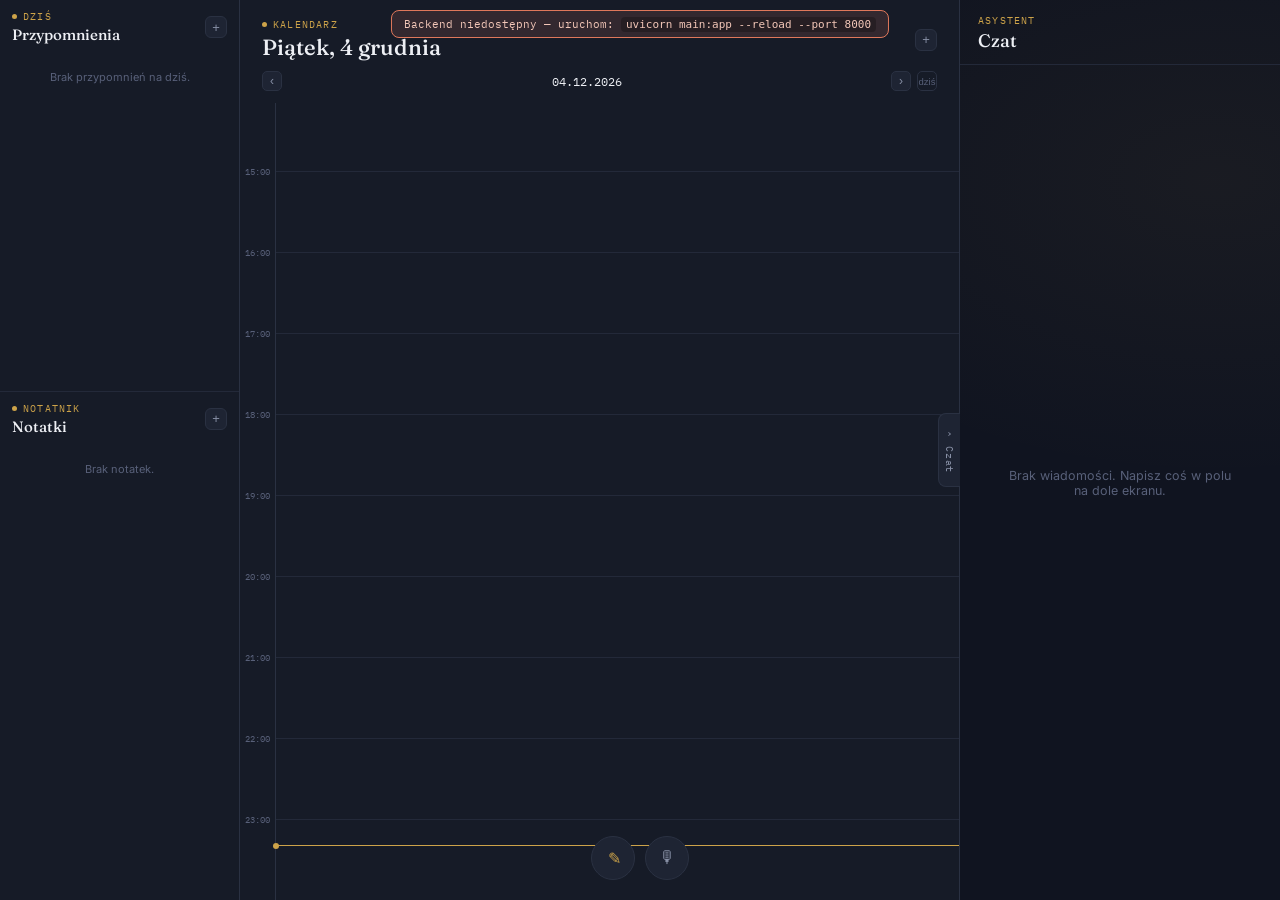
<file: calendar.html>
<!DOCTYPE html>
<html lang="pl">
<head>
<meta charset="UTF-8">
<meta name="viewport" content="width=device-width, initial-scale=1.0">
<title>Kalendarz — Asystent</title>
<link rel="preconnect" href="https://fonts.googleapis.com">
<link href="https://fonts.googleapis.com/css2?family=Fraunces:opsz,wght@9..144,400;9..144,500;9..144,600&family=Inter:wght@400;500;600;700&family=IBM+Plex+Mono:wght@400;500;600&display=swap" rel="stylesheet">
<style>
  :root{
    --bg:#0B0E15;
    --panel:#161B27;
    --panel-raised:#1E2433;
    --panel-sunken:#101420;
    --border:#2A3142;
    --border-soft:#232939;
    --text:#EDEFF4;
    --text-muted:#8890A6;
    --text-faint:#586079;
    --brass:#CDA349;
    --brass-dim:#8A7237;
    --danger:#E0785B;

    --c-habit:#5FB88A;
    --c-entertainment:#A98CE0;
    --c-meeting:#5B9BE0;
    --c-important:#E0785B;
    --c-focus:#3FB8B0;

    --font-display:'Fraunces', serif;
    --font-body:'Inter', sans-serif;
    --font-mono:'IBM Plex Mono', monospace;

    --px-per-min: 1.35;
  }

  *{ box-sizing:border-box; }
  html,body{ height:100%; }
  body{
    margin:0;
    background:
      radial-gradient(1200px 600px at 15% -10%, rgba(205,163,73,0.06), transparent),
      var(--bg);
    color:var(--text);
    font-family:var(--font-body);
    -webkit-font-smoothing:antialiased;
    overflow:hidden;
  }

  /* ===================== APP SHELL — whole page, 3 columns: notes/reminders | calendar | chat ===================== */
  .app-shell{
    width:100vw;
    height:100vh;
    min-width:920px;
    min-height:560px;
    background:var(--panel);
    position:relative;
    display:grid;
    grid-template-columns: 240px minmax(0,1fr) 320px;
    grid-template-rows: 100%;
    overflow:hidden;
  }

  /* ===================== LEFT COLUMN — reminders (top) + notes (bottom) ===================== */
  .left-col{
    grid-column:1;
    min-width:0;
    display:flex;
    flex-direction:column;
    border-right:1px solid var(--border);
    background:var(--panel);
    height:100%;
    min-height:0;
  }

  .left-col section{
    display:flex;
    flex-direction:column;
    min-height:0;
    border-bottom:1px solid var(--border-soft);
  }
  .left-col section:last-child{ border-bottom:none; }

  .panel-head{
    display:flex; align-items:center; justify-content:space-between;
    padding:10px 12px 8px;
    flex:none;
  }
  .panel-eyebrow{
    font-family:var(--font-mono); font-size:10px; letter-spacing:.12em;
    text-transform:uppercase; color:var(--brass); display:flex; align-items:center; gap:6px;
  }
  .panel-eyebrow .dot{ width:5px; height:5px; border-radius:50%; background:var(--brass); }
  .panel-title{
    font-family:var(--font-display); font-size:15px; font-weight:500; margin:2px 0 0;
    font-variation-settings:'opsz' 14;
  }
  .mini-add{
    width:22px; height:22px; border-radius:6px; border:1px solid var(--border);
    background:var(--panel-raised); color:var(--text-muted); cursor:pointer;
    display:flex; align-items:center; justify-content:center; font-size:13px; line-height:1;
    flex:none;
  }
  .mini-add:hover{ color:var(--text); border-color:var(--brass-dim); }
  .mini-add:focus-visible{ outline:2px solid var(--brass); outline-offset:1px; }

  .rem-panel{ flex:1 1 0; }
  .note-panel{ flex:1.3 1 0; }

  /* --- Calendar panel (now the big center column) --- */
  .center-col{
    grid-column:2;
    min-width:0;
    display:flex;
    flex-direction:column;
    height:100%;
    min-height:0;
    border-right:1px solid var(--border);
    background:var(--panel);
  }
  .center-col .panel-head{ padding:18px 22px 10px; }
  .center-col .panel-title{ font-size:22px; }
  .center-col .cal-nav{ padding:0 22px 12px; font-size:12px; }
  .cal-nav{
    display:flex; align-items:center; gap:6px; padding:0 12px 8px;
    font-family:var(--font-mono); font-size:10.5px; color:var(--text-faint); flex:none;
  }
  .cal-nav button{
    width:20px; height:20px; border-radius:5px; border:1px solid var(--border);
    background:var(--panel-raised); color:var(--text-muted); cursor:pointer; font-size:12px;
    display:flex; align-items:center; justify-content:center;
  }
  .cal-nav button:hover{ color:var(--text); border-color:var(--brass-dim); }
  .cal-nav .cal-date{ color:var(--text); flex:1; text-align:center; }
  .cal-nav .today-pill{
    font-size:9.5px; padding:2px 6px; border-radius:5px; border:1px solid var(--border);
    background:transparent; color:var(--text-faint); cursor:pointer;
  }
  .cal-nav .today-pill:hover{ color:var(--brass); border-color:var(--brass-dim); }

  .cal-scroll{ flex:1; overflow-y:auto; overflow-x:hidden; position:relative; }
  .cal-grid{ display:flex; position:relative; }
  .cal-ruler{ flex:none; width:36px; position:relative; border-right:1px solid var(--border); }
  .cal-ruler-hour{
    position:absolute; left:0; right:0; transform:translateY(-50%);
    font-family:var(--font-mono); font-size:8.5px; color:var(--text-faint);
    text-align:right; padding-right:5px;
  }
  .cal-track{ flex:1; position:relative; cursor:crosshair; min-width:0; }
  .hour-line{ position:absolute; left:0; right:0; border-top:1px solid var(--border-soft); }
  .now-line{ position:absolute; left:0; right:0; height:0; border-top:1.5px solid var(--brass); z-index:5; pointer-events:none; }
  .now-line::before{ content:''; position:absolute; left:-3px; top:-3px; width:6px; height:6px; border-radius:50%; background:var(--brass); }

  .cal-event{
    position:absolute; border-radius:6px; padding:3px 6px; overflow:hidden; cursor:pointer;
    border:1px solid rgba(12,15,22,0.28); box-shadow:0 2px 6px -2px rgba(0,0,0,0.5);
    box-sizing:border-box;
  }
  .cal-event:hover{ filter:brightness(1.12); z-index:6; box-shadow:0 4px 12px -3px rgba(0,0,0,0.6); }
  .cal-event-title{ font-size:10.5px; font-weight:600; color:#0C0F16; line-height:1.2; white-space:nowrap; overflow:hidden; text-overflow:ellipsis; }
  .cal-event-time{ font-family:var(--font-mono); font-size:8px; color:rgba(12,15,22,0.72); }

  .cal-empty{ padding:26px 14px; text-align:center; color:var(--text-faint); font-size:11.5px; }

  .cal-drag-preview{
    position:absolute; left:2px; right:3px; border-radius:6px;
    background:rgba(205,163,73,0.22); border:1.5px dashed var(--brass);
    pointer-events:none; z-index:4;
  }
  .cal-drag-preview .cal-drag-label{
    position:absolute; top:2px; left:6px; font-family:var(--font-mono); font-size:9.5px; color:var(--brass);
    white-space:nowrap;
  }

  /* --- Reminders list --- */
  .side-list{ flex:1; overflow-y:auto; padding:4px 10px 10px; display:flex; flex-direction:column; gap:6px; }
  .rem-item{
    background:var(--panel-raised); border:1px solid var(--border-soft); border-radius:9px;
    padding:7px 9px; cursor:pointer; display:flex; align-items:flex-start; gap:7px;
  }
  .rem-item:hover{ border-color:var(--brass-dim); }
  .rem-check{
    width:14px; height:14px; border-radius:4px; border:1.5px solid var(--text-faint);
    flex:none; margin-top:2px; cursor:pointer; display:flex; align-items:center; justify-content:center;
  }
  .rem-check.done{ background:var(--brass); border-color:var(--brass); }
  .rem-check.done::after{ content:'✓'; font-size:9px; color:#1A1508; font-weight:700; }
  .rem-body{ min-width:0; flex:1; }
  .rem-time{ font-family:var(--font-mono); font-size:9px; color:var(--brass); }
  .rem-text{ font-size:12px; color:var(--text); line-height:1.3; }
  .side-empty{ padding:14px 4px; text-align:center; color:var(--text-faint); font-size:11px; }

  /* --- Notes list — distinct card style: brass accent spine, header row, bigger snippet --- */
  .note-item{
    background:linear-gradient(160deg, var(--panel-raised), var(--panel-sunken));
    border:1px solid var(--border-soft); border-left:3px solid var(--brass-dim);
    border-radius:8px; padding:9px 11px 10px; cursor:pointer;
    display:flex; flex-direction:column; gap:3px;
    transition:border-color .15s ease, transform .15s ease, box-shadow .15s ease;
  }
  .note-item:hover{
    border-color:var(--brass-dim); border-left-color:var(--brass);
    transform:translateY(-1px); box-shadow:0 8px 18px -10px rgba(0,0,0,0.6);
  }
  .note-head{ display:flex; align-items:baseline; justify-content:space-between; gap:8px; }
  .note-title{ font-family:var(--font-display); font-size:13px; font-weight:600; color:var(--text); min-width:0; overflow:hidden; text-overflow:ellipsis; white-space:nowrap; }
  .note-time{ font-family:var(--font-mono); font-size:8.5px; color:var(--text-faint); flex:none; }
  .note-snippet{ font-size:11.5px; color:var(--text-muted); line-height:1.42; overflow:hidden; text-overflow:ellipsis; display:-webkit-box; -webkit-line-clamp:3; -webkit-box-orient:vertical; }
  .note-snippet:empty::before{ content:'Brak treści'; color:var(--text-faint); font-style:italic; }

  /* ===================== RIGHT COLUMN — collapsible chat sidebar ===================== */
  .right-col{
    grid-column:3;
    min-width:0;
    position:relative;
    overflow:hidden;
    display:flex; flex-direction:column;
    height:100%;
    background:
      radial-gradient(500px 300px at 80% 20%, rgba(205,163,73,0.05), transparent),
      var(--panel-sunken);
    transition:opacity .18s ease;
  }
  .app-shell.chat-collapsed{ grid-template-columns: 240px minmax(0,1fr) 0px; }
  .app-shell.chat-collapsed .right-col{ opacity:0; pointer-events:none; }

  .chat-tab{
    position:absolute; top:50%; right:320px; transform:translateY(-50%);
    width:22px; height:74px; border-radius:8px 0 0 8px;
    background:var(--panel-raised); border:1px solid var(--border); border-right:none;
    color:var(--text-muted); cursor:pointer; z-index:50;
    display:flex; align-items:center; justify-content:center;
    writing-mode:vertical-rl; font-family:var(--font-mono); font-size:10px; letter-spacing:.08em;
    gap:6px; transition:right .18s ease;
  }
  .chat-tab:hover{ color:var(--brass); border-color:var(--brass-dim); }
  .chat-tab:focus-visible{ outline:2px solid var(--brass); outline-offset:1px; }
  .chat-tab .chevron{ writing-mode:horizontal-tb; font-size:11px; }
  .app-shell.chat-collapsed .chat-tab{ right:0; }

  .chat-panel-head{
    flex:none; padding:14px 44px 12px 18px; border-bottom:1px solid var(--border-soft);
    display:flex; flex-direction:column; gap:2px;
  }
  .chat-panel-head .eyebrow{ font-family:var(--font-mono); font-size:10px; letter-spacing:.12em; text-transform:uppercase; color:var(--brass); }
  .chat-panel-head .title{ font-family:var(--font-display); font-size:18px; font-weight:500; }

  .chat-log{ flex:1; overflow-y:auto; padding:16px 18px; display:flex; flex-direction:column; gap:12px; }
  .msg{ max-width:78%; display:flex; flex-direction:column; gap:3px; }
  .msg.user{ align-self:flex-end; align-items:flex-end; }
  .msg.assistant{ align-self:flex-start; align-items:flex-start; }
  .msg-bubble{ padding:9px 13px; border-radius:14px; font-size:13.5px; line-height:1.42; white-space:pre-wrap; }
  .msg.user .msg-bubble{ background:var(--brass); color:#1A1508; border-bottom-right-radius:4px; }
  .msg.assistant .msg-bubble{ background:var(--panel-raised); border:1px solid var(--border-soft); color:var(--text); border-bottom-left-radius:4px; }
  .msg-time{ font-family:var(--font-mono); font-size:9.5px; color:var(--text-faint); padding:0 3px; }
  .msg.assistant.typing .msg-bubble{ color:var(--text-faint); font-style:italic; }

  .chat-log-empty{ margin:auto; text-align:center; color:var(--text-faint); font-size:12.5px; padding:0 30px; }

  /* ===================== BOTTOM-CENTER COMPOSER ===================== */
  .composer{
    position:absolute; left:50%; bottom:20px; transform:translateX(-50%);
    display:flex; align-items:center; gap:10px; z-index:40;
  }

  .voice-btn{
    width:44px; height:44px; border-radius:50%; flex:none;
    background:var(--panel-raised); border:1px solid var(--border);
    color:var(--text-muted); cursor:pointer; font-size:17px;
    display:flex; align-items:center; justify-content:center;
    position:relative; transition:border-color .15s, color .15s, transform .15s;
  }
  .voice-btn:hover{ color:var(--brass); border-color:var(--brass-dim); transform:translateY(-1px); }
  .voice-btn:focus-visible{ outline:2px solid var(--brass); outline-offset:2px; }
  .voice-btn::after{
    content:''; position:absolute; inset:-5px; border-radius:50%; border:1px solid var(--brass-dim);
    opacity:0; transition:opacity .2s;
  }
  .voice-btn:hover::after{ opacity:.5; }
  .voice-btn.active{ color:#1A1508; background:var(--brass); border-color:var(--brass); }

  .text-bubble{
    height:44px; width:44px; border-radius:22px; overflow:hidden;
    background:var(--panel-raised); border:1px solid var(--border);
    display:flex; align-items:center;
    transition:width .32s cubic-bezier(.4,0,.2,1), height .32s cubic-bezier(.4,0,.2,1), border-color .2s;
    cursor:text;
  }
  .text-bubble:hover, .text-bubble.focused{
    width:min(46vw, 460px); height:52px; border-color:var(--brass-dim);
  }
  .text-bubble .bubble-icon{
    flex:none; width:44px; height:44px; display:flex; align-items:center; justify-content:center;
    font-size:16px; color:var(--brass); pointer-events:none;
  }
  .text-bubble input{
    flex:1; min-width:0; height:100%; background:transparent; border:none; outline:none;
    color:var(--text); font-family:var(--font-body); font-size:13.5px; padding-right:14px;
    opacity:0; transition:opacity .22s ease .06s;
  }
  .text-bubble:hover input, .text-bubble.focused input{ opacity:1; }
  .text-bubble input::placeholder{ color:var(--text-faint); }

  /* ===================== connection banner + modal ===================== */
  .conn-banner{
    position:absolute; top:10px; left:50%; transform:translateX(-50%);
    background:rgba(224,120,91,0.14); border:1px solid var(--danger); color:#F3C7B8;
    font-family:var(--font-mono); font-size:11px; padding:6px 12px; border-radius:8px;
    z-index:60; max-width:80%; text-align:center;
  }
  .conn-banner code{ background:rgba(0,0,0,0.25); padding:1px 5px; border-radius:4px; }
  .conn-banner[hidden]{ display:none; }

  .overlay{
    position:fixed; inset:0; background:rgba(6,8,13,0.6);
    display:flex; align-items:center; justify-content:center; padding:20px; z-index:100;
  }
  .overlay[hidden]{ display:none; }
  .modal{
    width:100%; max-width:380px; background:var(--panel-raised); border:1px solid var(--border);
    border-radius:14px; padding:22px; font-family:var(--font-body); color:var(--text);
  }
  .modal.wide{ max-width:600px; }
  .modal h2{ font-family:var(--font-display); font-weight:500; font-size:19px; margin:0 0 14px; }
  .mf-field{ margin-bottom:12px; }
  .mf-field label{
    display:block; font-size:11px; letter-spacing:.03em; text-transform:uppercase;
    color:var(--text-faint); margin-bottom:5px; font-family:var(--font-mono);
  }
  .mf-input, .mf-textarea{
    width:100%; background:var(--panel); border:1px solid var(--border); border-radius:8px;
    padding:8px 10px; color:var(--text); font-family:var(--font-body); font-size:13.5px;
    box-sizing:border-box;
  }
  .mf-input.mono{ font-family:var(--font-mono); }
  .mf-textarea{ min-height:80px; resize:vertical; }
  .mf-textarea.large{ min-height:min(48vh, 380px); line-height:1.5; }
  .mf-row{ display:flex; gap:10px; }
  .mf-row .mf-field{ flex:1; }
  .cat-btn{
    display:flex; align-items:center; gap:5px; padding:6px 10px; border-radius:999px;
    border:1px solid var(--border); background:var(--panel); color:var(--text-muted);
    font-size:12px; cursor:pointer;
  }
  .cat-btn.active{ border-color:var(--brass); background:#232A3C; color:var(--text); }
  .cat-dot{ width:7px; height:7px; border-radius:50%; }
  .error-text{ color:var(--danger); font-size:12px; margin:2px 0 10px; min-height:14px; }
  .btn{
    font-family:var(--font-body); font-size:13px; font-weight:600; padding:9px 16px;
    border-radius:8px; cursor:pointer; border:1px solid var(--border); background:transparent; color:var(--text-muted);
  }
  .btn:hover{ color:var(--text); border-color:var(--brass-dim); }
  .btn-primary{ background:var(--brass); border-color:var(--brass); color:#1A1508; }
  .btn-primary:hover{ background:#DCB35A; color:#1A1508; }
  .btn-delete{ background:transparent; border:none; color:var(--danger); font-size:12.5px; cursor:pointer; padding:9px 4px; }

  @media (prefers-reduced-motion: reduce){ *{ transition:none !important; } }

  @media (max-width:900px){
    .app-shell{
      width:100vw; height:100vh; min-width:0;
      grid-template-columns:1fr;
      grid-template-rows: 28% 46% 26%;
    }
    .left-col{ grid-column:1; grid-row:1; border-right:none; border-bottom:1px solid var(--border); flex-direction:row; }
    .left-col section{ border-bottom:none; border-right:1px solid var(--border-soft); flex:1; }
    .center-col{ grid-column:1; grid-row:2; border-right:none; border-bottom:1px solid var(--border); }
    .right-col{ grid-column:1; grid-row:3; }
    .chat-tab{ display:none; }
    .text-bubble:hover, .text-bubble.focused{ width:min(70vw, 420px); }
  }
</style>
</head>
<body>

<div class="app-shell" id="appShell">

  <div class="conn-banner" id="connBanner" hidden>
    Backend niedostępny — uruchom: <code>uvicorn main:app --reload --port 8000</code>
  </div>

  <!-- ===================== LEFT COLUMN — reminders + notes ===================== -->
  <div class="left-col">

    <section class="rem-panel">
      <div class="panel-head">
        <div>
          <div class="panel-eyebrow"><span class="dot"></span>Dziś</div>
          <div class="panel-title">Przypomnienia</div>
        </div>
        <button class="mini-add" id="addReminderBtn" title="Dodaj przypomnienie">+</button>
      </div>
      <div class="side-list" id="reminderList"></div>
    </section>

    <section class="note-panel">
      <div class="panel-head">
        <div>
          <div class="panel-eyebrow"><span class="dot"></span>Notatnik</div>
          <div class="panel-title">Notatki</div>
        </div>
        <button class="mini-add" id="addNoteBtn" title="Dodaj notatkę">+</button>
      </div>
      <div class="side-list" id="noteList"></div>
    </section>

  </div>

  <!-- ===================== CENTER COLUMN — calendar ===================== -->
  <div class="center-col">
    <div class="panel-head">
      <div>
        <div class="panel-eyebrow"><span class="dot"></span>Kalendarz</div>
        <div class="panel-title" id="calTitle">—</div>
      </div>
      <button class="mini-add" id="addEventBtn" title="Dodaj wydarzenie">+</button>
    </div>
    <div class="cal-nav">
      <button id="calPrev">‹</button>
      <span class="cal-date" id="calDateLabel">—</span>
      <button id="calNext">›</button>
      <button class="today-pill" id="calToday">dziś</button>
    </div>
    <div class="cal-scroll" id="calScroll">
      <div class="cal-grid">
        <div class="cal-ruler" id="calRuler"></div>
        <div class="cal-track" id="calTrack"></div>
      </div>
    </div>
  </div>

  <!-- ===================== RIGHT COLUMN — chat sidebar ===================== -->
  <button class="chat-tab" id="chatTab"><span class="chevron">›</span> Czat</button>
  <div class="right-col" id="chatPanel">
    <div class="chat-panel-head">
      <span class="eyebrow">Asystent</span>
      <span class="title">Czat</span>
    </div>
    <div class="chat-log" id="chatLog">
      <div class="chat-log-empty" id="chatLogEmpty">Brak wiadomości. Napisz coś w polu na dole ekranu.</div>
    </div>
  </div>

  <!-- ===================== BOTTOM-CENTER COMPOSER ===================== -->
  <div class="composer">
    <div class="text-bubble" id="textBubble">
      <span class="bubble-icon">✎</span>
      <input type="text" id="composerInput" placeholder="Napisz do asystenta i naciśnij Enter…" maxlength="500">
    </div>
    <button class="voice-btn" id="voiceBtn" title="Rozmowa głosowa (wkrótce)">🎙</button>
  </div>

</div>

<!-- ===================== GENERIC MODAL (event / reminder / note) ===================== -->
<div class="overlay" id="overlay" hidden>
  <div class="modal" id="modalBox">
    <h2 id="modalTitle">Nowy wpis</h2>
    <div id="modalFields"></div>
    <div class="error-text" id="errorText"></div>
    <div style="display:flex;justify-content:space-between;align-items:center;margin-top:6px;gap:10px;">
      <button id="deleteBtn" class="btn-delete" hidden>Usuń</button>
      <div style="display:flex;gap:8px;margin-left:auto;">
        <button id="cancelBtn" class="btn">Anuluj</button>
        <button id="saveBtn" class="btn btn-primary">Zapisz</button>
      </div>
    </div>
  </div>
</div>

<script>
(function(){
  "use strict";

  // Point this at wherever backend/main.py is running.
  var API_BASE = "http://localhost:8000";

  var CATEGORIES = [
    { id:'habit',         label:'Nawyk' },
    { id:'entertainment', label:'Rozrywka' },
    { id:'meeting',       label:'Spotkanie' },
    { id:'important',     label:'Ważne' },
    { id:'focus',         label:'Skupienie' }
  ];
  var CAT_COLOR = {
    habit:'#5FB88A', entertainment:'#A98CE0', meeting:'#5B9BE0', important:'#E0785B', focus:'#3FB8B0'
  };

  var PX_PER_MIN = 1.35;
  var DAY_MIN = 24*60;
  var DAY_HEIGHT = DAY_MIN * PX_PER_MIN;

  var state = { events: [], reminders: [], notes: [], chat: [], calDate: todayStr(), editing: null };

  function todayStr(){ return fmtDate(new Date()); }
  function fmtDate(d){ return d.getFullYear()+'-'+pad2(d.getMonth()+1)+'-'+pad2(d.getDate()); }
  function parseDate(s){ return new Date(s+'T00:00:00'); }
  function addDays(s,n){ var d=parseDate(s); d.setDate(d.getDate()+n); return fmtDate(d); }
  function toMinutes(hhmm){ var p=hhmm.split(':'); return (+p[0])*60+(+p[1]); }
  function pad2(n){ return String(n).padStart(2,'0'); }
  function nowHHMM(){ var d=new Date(); return pad2(d.getHours())+':'+pad2(d.getMinutes()); }
  function minutesToHHMM(min){ min=Math.max(0,Math.min(DAY_MIN-1,min)); return pad2(Math.floor(min/60))+':'+pad2(Math.round(min%60)); }
  function escapeHtml(s){ var d=document.createElement('div'); d.textContent=s; return d.innerHTML; }

  // ---------- API ----------
  function showConnBanner(show){ document.getElementById('connBanner').hidden = !show; }

  function apiGet(path){
    return fetch(API_BASE+path).then(function(r){
      if(!r.ok) throw new Error('API '+r.status);
      showConnBanner(false);
      return r.json();
    }).catch(function(e){ showConnBanner(true); throw e; });
  }
  function apiSend(path, method, body){
    return fetch(API_BASE+path, {
      method: method,
      headers: {'Content-Type':'application/json'},
      body: body!==undefined ? JSON.stringify(body) : undefined
    }).then(function(r){
      if(!r.ok) throw new Error('API '+r.status);
      showConnBanner(false);
      return r.json();
    }).catch(function(e){ showConnBanner(true); throw e; });
  }
  function apiPost(path, body){ return apiSend(path, 'POST', body); }
  function apiPut(path, body){ return apiSend(path, 'PUT', body); }
  function apiDelete(path){ return apiSend(path, 'DELETE'); }

  var els = {
    calTitle: document.getElementById('calTitle'),
    calDateLabel: document.getElementById('calDateLabel'),
    calRuler: document.getElementById('calRuler'),
    calTrack: document.getElementById('calTrack'),
    calScroll: document.getElementById('calScroll'),
    reminderList: document.getElementById('reminderList'),
    noteList: document.getElementById('noteList'),
    chatLog: document.getElementById('chatLog'),
    chatLogEmpty: document.getElementById('chatLogEmpty'),
    chatPanel: document.getElementById('chatPanel'),
    chatTab: document.getElementById('chatTab'),
    appShell: document.getElementById('appShell'),
    composerInput: document.getElementById('composerInput'),
    textBubble: document.getElementById('textBubble'),
    voiceBtn: document.getElementById('voiceBtn')
  };

  // ================= CALENDAR (day view) =================
  function renderRuler(){
    els.calRuler.innerHTML='';
    els.calRuler.style.height = DAY_HEIGHT+'px';
    for(var h=0;h<24;h++){
      var d=document.createElement('div');
      d.className='cal-ruler-hour';
      d.style.top=(h*60*PX_PER_MIN)+'px';
      d.textContent=pad2(h)+':00';
      els.calRuler.appendChild(d);
    }
  }

  function layoutDayEvents(dayEvents){
    var sorted = dayEvents.slice().sort(function(a,b){ return toMinutes(a.start)-toMinutes(b.start); });
    var clusters=[], current=[], clusterEnd=-1;
    sorted.forEach(function(ev){
      var s=toMinutes(ev.start), e=toMinutes(ev.end);
      if(current.length===0||s<clusterEnd){ current.push(ev); clusterEnd=Math.max(clusterEnd,e); }
      else { clusters.push(current); current=[ev]; clusterEnd=e; }
    });
    if(current.length) clusters.push(current);
    var positioned=[];
    clusters.forEach(function(cluster){
      var columns=[], colOf={};
      cluster.forEach(function(ev){
        var s=toMinutes(ev.start), placed=false;
        for(var c=0;c<columns.length;c++){
          if(columns[c]<=s){ columns[c]=toMinutes(ev.end); colOf[ev.id]=c; placed=true; break; }
        }
        if(!placed){ columns.push(toMinutes(ev.end)); colOf[ev.id]=columns.length-1; }
      });
      var totalCols=columns.length;
      cluster.forEach(function(ev){ positioned.push(Object.assign({},ev,{col:colOf[ev.id],totalCols:totalCols})); });
    });
    return positioned;
  }

  function renderCalendar(){
    var d = parseDate(state.calDate);
    var str = d.toLocaleDateString('pl-PL',{weekday:'long',day:'numeric',month:'long'});
    els.calTitle.textContent = str.charAt(0).toUpperCase()+str.slice(1);
    els.calDateLabel.textContent = d.toLocaleDateString('pl-PL',{day:'2-digit',month:'2-digit',year:'numeric'});

    renderRuler();
    els.calTrack.innerHTML='';
    els.calTrack.style.height = DAY_HEIGHT+'px';
    for(var h=0;h<24;h++){
      var hl=document.createElement('div');
      hl.className='hour-line';
      hl.style.top=(h*60*PX_PER_MIN)+'px';
      els.calTrack.appendChild(hl);
    }

    var dayEvents = state.events.filter(function(e){ return e.date===state.calDate; });
    if(dayEvents.length===0){
      var empty=document.createElement('div');
      empty.className='cal-empty';
      empty.textContent='Brak wydarzeń — kliknij siatkę, aby dodać.';
      empty.style.position='absolute'; empty.style.top='40px'; empty.style.left='0'; empty.style.right='0';
      els.calTrack.appendChild(empty);
    }

    layoutDayEvents(dayEvents).forEach(function(ev){
      var color = CAT_COLOR[ev.category]||CAT_COLOR.important;
      var s=toMinutes(ev.start), e=toMinutes(ev.end);
      var top=s*PX_PER_MIN, height=Math.max((e-s)*PX_PER_MIN,16);
      var widthPct=100/ev.totalCols;
      var block=document.createElement('div');
      block.className='cal-event';
      block.style.top=top+'px'; block.style.height=height+'px';
      block.style.left='calc('+(ev.col*widthPct)+'% + '+(ev.col?4:2)+'px)';
      block.style.width='calc('+widthPct+'% - 7px)';
      block.style.background=color;
      block.innerHTML='<div class="cal-event-title">'+escapeHtml(ev.title)+'</div><div class="cal-event-time">'+ev.start+'–'+ev.end+'</div>';
      block.addEventListener('click',function(evt){ evt.stopPropagation(); openEventModal(ev.id); });
      els.calTrack.appendChild(block);
    });

    if(state.calDate===todayStr()){
      var now=new Date(); var min=now.getHours()*60+now.getMinutes();
      var line=document.createElement('div');
      line.className='now-line';
      line.style.top=(min*PX_PER_MIN)+'px';
      els.calTrack.appendChild(line);
    }

  }

  // ---- click-and-drag on the calendar track to size a new event ----
  function bindTrackDrag(track){
    var dragging=false, startMin=0, preview=null, moved=false;

    function yToMin(clientY){
      var rect=track.getBoundingClientRect();
      var y=clientY-rect.top+track.scrollTop*0; // track itself isn't scrolled, cal-scroll is
      var minutes=Math.round((y/PX_PER_MIN)/5)*5;
      return Math.max(0, Math.min(DAY_MIN, minutes));
    }

    function updatePreview(aMin,bMin){
      var s=Math.min(aMin,bMin), e=Math.max(aMin,bMin,s+5);
      if(!preview){
        preview=document.createElement('div');
        preview.className='cal-drag-preview';
        preview.innerHTML='<span class="cal-drag-label"></span>';
        track.appendChild(preview);
      }
      preview.style.top=(s*PX_PER_MIN)+'px';
      preview.style.height=Math.max((e-s)*PX_PER_MIN,16)+'px';
      preview.querySelector('.cal-drag-label').textContent = minutesToHHMM(s)+'–'+minutesToHHMM(e);
    }

    function removePreview(){
      if(preview){ preview.remove(); preview=null; }
    }

    track.addEventListener('mousedown', function(e){
      if(e.target!==track) return;
      dragging=true; moved=false;
      startMin=yToMin(e.clientY);
      e.preventDefault();
    });

    document.addEventListener('mousemove', function(e){
      if(!dragging) return;
      var curMin=yToMin(e.clientY);
      if(Math.abs(curMin-startMin)>=5) moved=true;
      updatePreview(startMin,curMin);
    });

    document.addEventListener('mouseup', function(e){
      if(!dragging) return;
      dragging=false;
      var endMin=yToMin(e.clientY);
      removePreview();
      if(moved){
        var s=Math.min(startMin,endMin), en=Math.max(startMin,endMin,s+5);
        openEventModal(null, s, en);
      } else {
        openEventModal(null, startMin);
      }
    });
  }
  bindTrackDrag(els.calTrack);

  function scrollToNow(){
    if(state.calDate!==todayStr()) return;
    var now=new Date(); var min=now.getHours()*60+now.getMinutes();
    els.calScroll.scrollTop = Math.max(0, min*PX_PER_MIN - 160);
  }

  document.getElementById('calPrev').addEventListener('click',function(){ state.calDate=addDays(state.calDate,-1); reloadEvents(); });
  document.getElementById('calNext').addEventListener('click',function(){ state.calDate=addDays(state.calDate,1); reloadEvents(); });
  document.getElementById('calToday').addEventListener('click',function(){ state.calDate=todayStr(); reloadEvents().then(scrollToNow); });
  document.getElementById('addEventBtn').addEventListener('click',function(){ openEventModal(null, 9*60); });

  function reloadEvents(){
    return apiGet('/api/events').then(function(rows){ state.events = rows; renderCalendar(); })
      .catch(function(){ renderCalendar(); });
  }

  // ================= REMINDERS =================
  function renderReminders(){
    var today = todayStr();
    var todays = state.reminders
      .filter(function(r){ return r.date===today && !r.done; })
      .sort(function(a,b){ return toMinutes(a.time)-toMinutes(b.time); });

    els.reminderList.innerHTML='';
    if(todays.length===0){
      els.reminderList.innerHTML='<div class="side-empty">Brak przypomnień na dziś.</div>';
      return;
    }
    todays.forEach(function(r){
      var item=document.createElement('div');
      item.className='rem-item';
      item.innerHTML =
        '<span class="rem-check" data-id="'+r.id+'"></span>'+
        '<span class="rem-body"><span class="rem-time">'+r.time+'</span><br><span class="rem-text">'+escapeHtml(r.text)+'</span></span>';
      item.querySelector('.rem-check').addEventListener('click',function(e){
        e.stopPropagation();
        apiPut('/api/reminders/'+r.id, {done: !r.done}).then(reloadReminders).catch(function(){});
      });
      item.addEventListener('click',function(){ openReminderModal(r.id); });
      els.reminderList.appendChild(item);
    });
  }
  document.getElementById('addReminderBtn').addEventListener('click',function(){ openReminderModal(null); });

  function reloadReminders(){
    return apiGet('/api/reminders').then(function(rows){ state.reminders = rows; renderReminders(); })
      .catch(function(){ renderReminders(); });
  }

  // ================= NOTES =================
  function formatNoteTime(iso){
    if(!iso) return '';
    var d = new Date(iso);
    if(isNaN(d.getTime())) return '';
    var sameDay = d.toDateString()===new Date().toDateString();
    var time = d.toLocaleTimeString('pl-PL',{hour:'2-digit',minute:'2-digit'});
    if(sameDay) return time;
    return d.toLocaleDateString('pl-PL',{day:'2-digit',month:'2-digit'})+' '+time;
  }

  function renderNotes(){
    els.noteList.innerHTML='';
    if(state.notes.length===0){
      els.noteList.innerHTML='<div class="side-empty">Brak notatek.</div>';
      return;
    }
    var sorted = state.notes.slice().sort(function(a,b){
      return (b.updated_at||'').localeCompare(a.updated_at||'');
    });
    sorted.forEach(function(n){
      var item=document.createElement('div');
      item.className='note-item';
      item.innerHTML=
        '<div class="note-head">'+
          '<span class="note-title">'+escapeHtml(n.title||'Bez tytułu')+'</span>'+
          '<span class="note-time">'+formatNoteTime(n.updated_at)+'</span>'+
        '</div>'+
        '<div class="note-snippet">'+escapeHtml(n.content||'')+'</div>';
      item.addEventListener('click',function(){ openNoteModal(n.id); });
      els.noteList.appendChild(item);
    });
  }
  document.getElementById('addNoteBtn').addEventListener('click',function(){ openNoteModal(null); });

  function reloadNotes(){
    return apiGet('/api/notes').then(function(rows){ state.notes = rows; renderNotes(); })
      .catch(function(){ renderNotes(); });
  }

  // ================= GENERIC MODAL =================
  var overlay=document.getElementById('overlay');
  var modalBox=document.getElementById('modalBox');
  var modalTitle=document.getElementById('modalTitle');
  var modalFields=document.getElementById('modalFields');
  var errorText=document.getElementById('errorText');
  var deleteBtn=document.getElementById('deleteBtn');
  var saveBtn=document.getElementById('saveBtn');
  var cancelBtn=document.getElementById('cancelBtn');
  var modalKind=null;
  var selectedCat='meeting';

  function fieldHTML(label, inner){
    return '<div class="mf-field"><label>'+label+'</label>'+inner+'</div>';
  }

  function openEventModal(id, prefillStart, prefillEnd){
    modalKind='event'; state.editing=id;
    modalTitle.textContent = id? 'Edytuj wydarzenie':'Nowe wydarzenie';
    modalBox.classList.remove('wide');
    var ev = id? state.events.find(function(e){return e.id===id;}) : null;
    selectedCat = ev? ev.category : 'meeting';
    var start = ev? ev.start : (prefillStart!=null? minutesToHHMM(prefillStart) : '09:00');
    var end = ev? ev.end : (prefillEnd!=null? minutesToHHMM(prefillEnd) : (prefillStart!=null? minutesToHHMM(Math.min(prefillStart+30,DAY_MIN-1)) : '09:30'));

    modalFields.innerHTML =
      fieldHTML('Nazwa','<input id="mfTitle" class="mf-input" maxlength="60" value="'+(ev?escapeHtml(ev.title):'')+'">')+
      fieldHTML('Kategoria','<div id="mfCatRow" style="display:flex;flex-wrap:wrap;gap:6px;"></div>')+
      fieldHTML('Data','<input id="mfDate" type="date" class="mf-input mono" value="'+state.calDate+'">')+
      '<div class="mf-row">'+
        fieldHTML('Start','<input id="mfStart" type="time" class="mf-input mono" value="'+start+'">')+
        fieldHTML('Koniec','<input id="mfEnd" type="time" class="mf-input mono" value="'+end+'">')+
      '</div>';

    var catRow = document.getElementById('mfCatRow');
    CATEGORIES.forEach(function(c){
      var b=document.createElement('button'); b.type='button';
      b.className='cat-btn'+(selectedCat===c.id?' active':'');
      b.innerHTML='<span class="cat-dot" style="background:'+CAT_COLOR[c.id]+'"></span>'+c.label;
      b.addEventListener('click',function(){ selectedCat=c.id; openEventModal(id, prefillStart, prefillEnd); });
      catRow.appendChild(b);
    });

    deleteBtn.hidden = !id;
    errorText.textContent='';
    overlay.hidden=false;
    document.getElementById('mfTitle').focus();
  }

  function openReminderModal(id){
    modalKind='reminder'; state.editing=id;
    modalTitle.textContent = id? 'Edytuj przypomnienie':'Nowe przypomnienie';
    modalBox.classList.remove('wide');
    var r = id? state.reminders.find(function(x){return x.id===id;}) : null;
    modalFields.innerHTML =
      fieldHTML('Treść','<input id="mfText" class="mf-input" maxlength="120" value="'+(r?escapeHtml(r.text):'')+'">')+
      '<div class="mf-row">'+
        fieldHTML('Data','<input id="mfDate" type="date" class="mf-input mono" value="'+(r?r.date:todayStr())+'">')+
        fieldHTML('Godzina','<input id="mfTime" type="time" class="mf-input mono" value="'+(r?r.time:nowHHMM())+'">')+
      '</div>';
    deleteBtn.hidden = !id;
    errorText.textContent='';
    overlay.hidden=false;
    document.getElementById('mfText').focus();
  }

  function openNoteModal(id){
    modalKind='note'; state.editing=id;
    modalTitle.textContent = id? 'Edytuj notatkę':'Nowa notatka';
    modalBox.classList.add('wide');
    var n = id? state.notes.find(function(x){return x.id===id;}) : null;
    modalFields.innerHTML =
      fieldHTML('Tytuł','<input id="mfTitle" class="mf-input" maxlength="60" value="'+(n?escapeHtml(n.title):'')+'">')+
      fieldHTML('Treść','<textarea id="mfContent" class="mf-textarea large" maxlength="4000">'+(n?escapeHtml(n.content):'')+'</textarea>');
    deleteBtn.hidden = !id;
    errorText.textContent='';
    overlay.hidden=false;
    document.getElementById('mfTitle').focus();
  }

  function closeModal(){ overlay.hidden=true; modalKind=null; state.editing=null; modalBox.classList.remove('wide'); }
  cancelBtn.addEventListener('click', closeModal);
  overlay.addEventListener('click', function(e){ if(e.target===overlay) closeModal(); });
  document.addEventListener('keydown', function(e){ if(e.key==='Escape' && !overlay.hidden) closeModal(); });

  saveBtn.addEventListener('click', function(){
    if(modalKind==='event'){
      var title=document.getElementById('mfTitle').value.trim();
      var date=document.getElementById('mfDate').value;
      var start=document.getElementById('mfStart').value;
      var end=document.getElementById('mfEnd').value;
      if(!title){ errorText.textContent='Podaj nazwę wydarzenia.'; return; }
      if(!date||!start||!end){ errorText.textContent='Uzupełnij datę i godziny.'; return; }
      if(toMinutes(end)<=toMinutes(start)){ errorText.textContent='Koniec musi być późniejszy niż start.'; return; }
      var body = {title:title, category:selectedCat, date:date, start:start, end:end};
      var req = state.editing ? apiPut('/api/events/'+state.editing, body) : apiPost('/api/events', body);
      req.then(function(){ state.calDate = date; return reloadEvents(); })
         .then(closeModal)
         .catch(function(){ errorText.textContent='Nie udało się zapisać — sprawdź, czy backend działa.'; });
    } else if(modalKind==='reminder'){
      var text=document.getElementById('mfText').value.trim();
      var rdate=document.getElementById('mfDate').value;
      var rtime=document.getElementById('mfTime').value;
      if(!text){ errorText.textContent='Podaj treść przypomnienia.'; return; }
      if(!rdate||!rtime){ errorText.textContent='Uzupełnij datę i godzinę.'; return; }
      var rbody = {text:text, date:rdate, time:rtime};
      var rreq = state.editing ? apiPut('/api/reminders/'+state.editing, rbody) : apiPost('/api/reminders', rbody);
      rreq.then(reloadReminders).then(closeModal)
          .catch(function(){ errorText.textContent='Nie udało się zapisać — sprawdź, czy backend działa.'; });
    } else if(modalKind==='note'){
      var ntitle=document.getElementById('mfTitle').value.trim();
      var content=document.getElementById('mfContent').value.trim();
      if(!ntitle && !content){ errorText.textContent='Notatka jest pusta.'; return; }
      var nbody = {title:ntitle, content:content};
      var nreq = state.editing ? apiPut('/api/notes/'+state.editing, nbody) : apiPost('/api/notes', nbody);
      nreq.then(reloadNotes).then(closeModal)
          .catch(function(){ errorText.textContent='Nie udało się zapisać — sprawdź, czy backend działa.'; });
    }
  });

  deleteBtn.addEventListener('click', function(){
    if(modalKind==='event'){
      apiDelete('/api/events/'+state.editing).then(reloadEvents).then(closeModal).catch(closeModal);
    } else if(modalKind==='reminder'){
      apiDelete('/api/reminders/'+state.editing).then(reloadReminders).then(closeModal).catch(closeModal);
    } else if(modalKind==='note'){
      apiDelete('/api/notes/'+state.editing).then(reloadNotes).then(closeModal).catch(closeModal);
    }
  });

  // ================= CHAT PANEL (collapsible sidebar) =================
  var chatOpen = true;
  function setChatOpen(open){
    chatOpen = open;
    els.appShell.classList.toggle('chat-collapsed', !open);
    els.chatTab.querySelector('.chevron').textContent = open ? '›' : '‹';
  }
  els.chatTab.addEventListener('click', function(){ setChatOpen(!chatOpen); });

  function renderChat(){
    els.chatLog.innerHTML='';
    if(state.chat.length===0){
      els.chatLog.appendChild(els.chatLogEmpty);
      return;
    }
    state.chat.forEach(function(m){
      var wrap=document.createElement('div');
      wrap.className='msg '+m.role+(m.typing?' typing':'');
      wrap.innerHTML = '<div class="msg-bubble">'+escapeHtml(m.text)+'</div><div class="msg-time">'+(m.time||'')+'</div>';
      els.chatLog.appendChild(wrap);
    });
    els.chatLog.scrollTop = els.chatLog.scrollHeight;
  }

  function pushLocalMessage(role, text, time, typing){
    var m = { role: role, text: text, time: time || nowHHMM(), typing: !!typing };
    state.chat.push(m);
    renderChat();
    return m;
  }

  function sendComposerMessage(){
    var val = els.composerInput.value.trim();
    if(!val) return;
    els.composerInput.value='';
    pushLocalMessage('user', val);
    if(!chatOpen) setChatOpen(true);

    var typingMsg = pushLocalMessage('assistant', 'Piszę odpowiedź…', '', true);

    apiPost('/api/chat', {message: val}).then(function(res){
      var idx = state.chat.indexOf(typingMsg);
      if(idx!==-1) state.chat.splice(idx,1);
      pushLocalMessage('assistant', res.reply);
      reloadEvents(); reloadReminders(); reloadNotes();
    }).catch(function(){
      var idx = state.chat.indexOf(typingMsg);
      if(idx!==-1) state.chat.splice(idx,1);
      pushLocalMessage('assistant', 'Nie mogę połączyć się z backendem. Uruchom: uvicorn main:app --reload --port 8000');
    });
  }

  els.composerInput.addEventListener('keydown', function(e){
    if(e.key==='Enter'){ e.preventDefault(); sendComposerMessage(); }
  });
  els.composerInput.addEventListener('focus', function(){ els.textBubble.classList.add('focused'); });
  els.composerInput.addEventListener('blur', function(){ els.textBubble.classList.remove('focused'); });

  els.voiceBtn.addEventListener('click', function(){
    els.voiceBtn.classList.toggle('active');
    els.voiceBtn.title = els.voiceBtn.classList.contains('active') ? 'Nasłuchiwanie… (wkrótce)' : 'Rozmowa głosowa (wkrótce)';
  });

  // ================= INIT =================
  apiGet('/api/messages').then(function(rows){ state.chat = rows; renderChat(); }).catch(function(){ renderChat(); });
  reloadEvents().then(scrollToNow);
  reloadReminders();
  reloadNotes();

})();
</script>
</body>
</html>
</file>
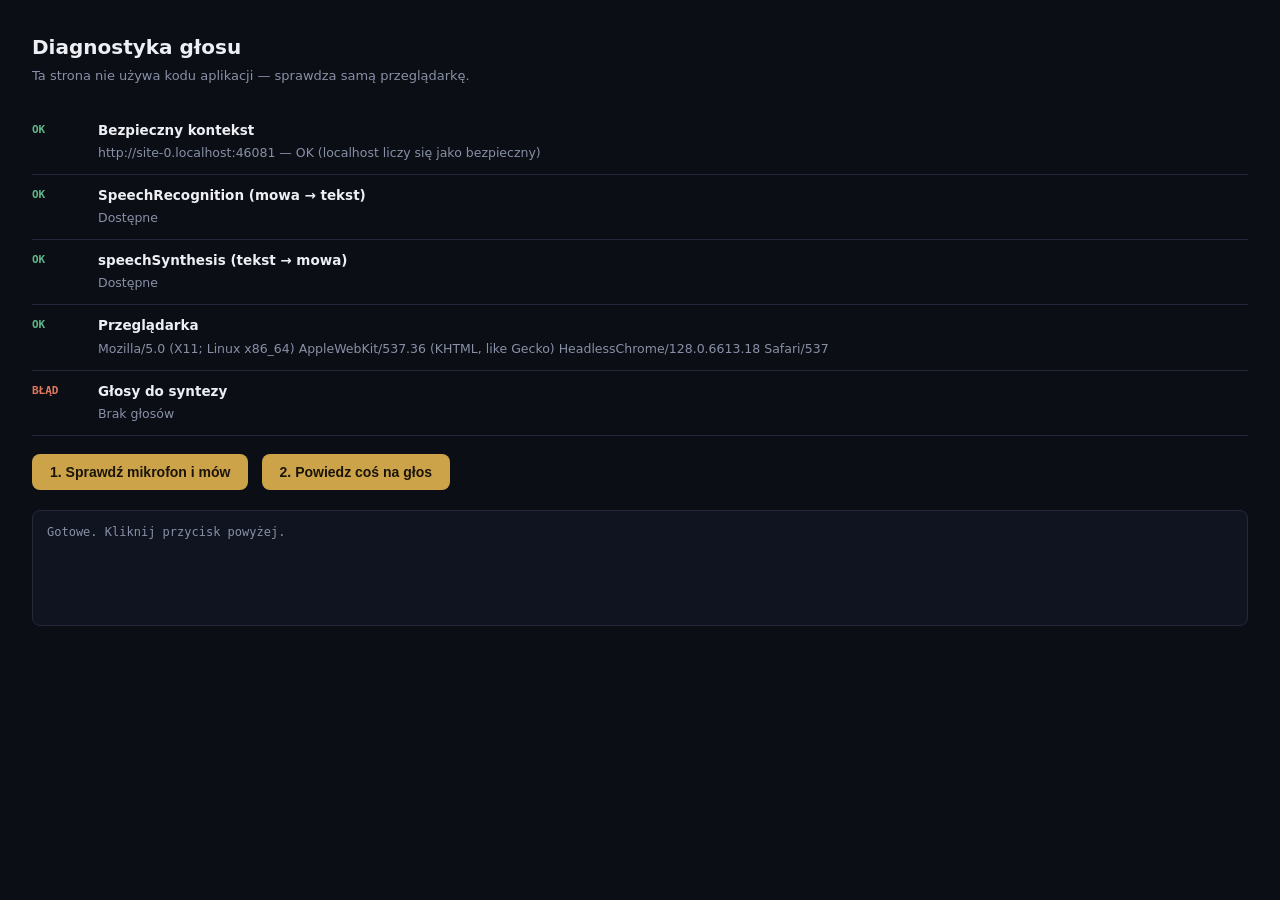
<file: frontend/voice-test.html>
<!DOCTYPE html>
<html lang="pl">
<head>
<meta charset="UTF-8">
<meta name="viewport" content="width=device-width, initial-scale=1.0">
<title>Test głosu — diagnostyka</title>
<style>
  body{ margin:0; padding:32px; background:#0B0E15; color:#EDEFF4;
        font-family:system-ui,-apple-system,sans-serif; line-height:1.5; }
  h1{ font-size:20px; margin:0 0 4px; }
  .sub{ color:#8890A6; font-size:13px; margin-bottom:24px; }
  .row{ display:flex; gap:10px; align-items:flex-start; padding:10px 0;
        border-bottom:1px solid #232939; }
  .badge{ flex:none; width:56px; font-family:ui-monospace,monospace; font-size:11px;
          font-weight:700; padding:2px 0; }
  .ok{ color:#5FB88A; } .bad{ color:#E0785B; } .warn{ color:#CDA349; }
  .what{ flex:1; min-width:0; }
  .what b{ display:block; font-size:13.5px; }
  .what span{ color:#8890A6; font-size:12.5px; word-break:break-word; }
  button{ background:#CDA349; color:#1A1508; border:none; border-radius:8px;
          padding:10px 18px; font-size:14px; font-weight:600; cursor:pointer;
          margin:18px 8px 0 0; }
  button:hover{ filter:brightness(1.08); }
  #log{ margin-top:20px; background:#101420; border:1px solid #232939;
        border-radius:8px; padding:12px 14px; font-family:ui-monospace,monospace;
        font-size:12px; white-space:pre-wrap; min-height:90px; color:#8890A6; }
  #heard{ color:#EDEFF4; font-size:15px; }
</style>
</head>
<body>

<h1>Diagnostyka głosu</h1>
<div class="sub">Ta strona nie używa kodu aplikacji — sprawdza samą przeglądarkę.</div>

<div id="checks"></div>

<button id="micBtn">1. Sprawdź mikrofon i mów</button>
<button id="ttsBtn">2. Powiedz coś na głos</button>

<div id="log">Gotowe. Kliknij przycisk powyżej.</div>

<script>
const checks = document.getElementById('checks');
const logEl = document.getElementById('log');
function log(s){ logEl.textContent += '\n' + s; logEl.scrollTop = logEl.scrollHeight; }

function row(state, title, detail){
  const cls = state === true ? 'ok' : state === false ? 'bad' : 'warn';
  const label = state === true ? 'OK' : state === false ? 'BŁĄD' : 'UWAGA';
  checks.insertAdjacentHTML('beforeend',
    `<div class="row"><div class="badge ${cls}">${label}</div>` +
    `<div class="what"><b>${title}</b><span>${detail}</span></div></div>`);
}

const SR = window.SpeechRecognition || window.webkitSpeechRecognition;
const ua = navigator.userAgent;
const isChrome = /Chrome\//.test(ua) && !/Edg\/|OPR\/|Brave/.test(ua);

row(window.isSecureContext, 'Bezpieczny kontekst',
    window.isSecureContext
      ? location.origin + ' — OK (localhost liczy się jako bezpieczny)'
      : 'Rozpoznawanie mowy wymaga https:// albo localhost. Otwierasz: ' + location.origin);

row(!!SR, 'SpeechRecognition (mowa → tekst)',
    SR ? 'Dostępne' : 'Niedostępne w tej przeglądarce — użyj Chrome');

row('speechSynthesis' in window, 'speechSynthesis (tekst → mowa)',
    'speechSynthesis' in window ? 'Dostępne' : 'Niedostępne');

row(isChrome ? true : null, 'Przeglądarka',
    ua.slice(0, 110) + (isChrome ? '' : ' — Firefox/Brave/Arc blokują to API'));

function listVoices(){
  const v = speechSynthesis.getVoices();
  const pl = v.filter(x => x.lang && x.lang.toLowerCase().startsWith('pl'));
  row(v.length ? (pl.length ? true : null) : false, 'Głosy do syntezy',
      v.length
        ? `${v.length} głosów, polskich: ${pl.length}` +
          (pl.length ? ' → ' + pl.map(x => x.name).join(', ')
                     : ' — odpowie innym głosem; w macOS: Ustawienia → Dostępność → Treść mówiona')
        : 'Brak głosów');
}
if ('speechSynthesis' in window){
  speechSynthesis.onvoiceschanged = () => {
    document.querySelectorAll('.row').forEach((r,i,a) => { if (i === a.length-1 && r.textContent.includes('Głosy')) r.remove(); });
    listVoices();
  };
  listVoices();
}

document.getElementById('micBtn').onclick = async () => {
  logEl.textContent = 'Proszę o dostęp do mikrofonu…';
  try {
    const s = await navigator.mediaDevices.getUserMedia({ audio: true });
    s.getTracks().forEach(t => t.stop());
    log('✓ Mikrofon przyznany.');
  } catch (e) {
    log('✗ Mikrofon odrzucony: ' + e.name + ' — ' + e.message);
    log('  Kliknij kłódkę obok adresu i zezwól na mikrofon.');
    return;
  }
  if (!SR) { log('✗ Brak SpeechRecognition — nie mogę nasłuchiwać.'); return; }

  const r = new SR();
  r.lang = 'pl-PL'; r.interimResults = true; r.continuous = false;
  let heard = '';
  r.onstart  = () => log('● Słucham… mów teraz (np. "co mam dzisiaj w planie")');
  r.onresult = (e) => {
    heard = '';
    let interim = '';
    for (let i = 0; i < e.results.length; i++){
      (e.results[i].isFinal ? (heard += e.results[i][0].transcript)
                            : (interim += e.results[i][0].transcript));
    }
    logEl.innerHTML = logEl.textContent.split('\n').slice(0,4).join('\n') +
      '\n\n<span id="heard">' + (heard || interim) + '</span>';
  };
  r.onerror = (e) => log('✗ Błąd: ' + e.error +
    (e.error === 'not-allowed' ? ' (zablokowany mikrofon)' :
     e.error === 'network' ? ' (Chrome wysyła audio do Google — sprawdź internet)' :
     e.error === 'no-speech' ? ' (nic nie usłyszałem)' : ''));
  r.onend = () => log(heard.trim() ? '\n✓ Rozpoznano: "' + heard.trim() + '"'
                                   : '\n✗ Nic nie rozpoznano.');
  try { r.start(); } catch (e) { log('✗ start() rzucił: ' + e.message); }
};

document.getElementById('ttsBtn').onclick = () => {
  if (!('speechSynthesis' in window)) { log('✗ Brak speechSynthesis'); return; }
  speechSynthesis.cancel();
  const u = new SpeechSynthesisUtterance('Test głosu. Jeśli to słyszysz, synteza mowy działa poprawnie.');
  const pl = speechSynthesis.getVoices().find(v => v.lang && v.lang.toLowerCase().startsWith('pl'));
  if (pl) u.voice = pl;
  u.lang = pl ? pl.lang : 'pl-PL';
  u.onstart = () => log('● Mówię' + (pl ? ' głosem: ' + pl.name : ' (brak polskiego głosu)'));
  u.onend   = () => log('✓ Synteza zakończona. Słyszałeś? Jeśli nie — sprawdź głośność i wyjście audio.');
  u.onerror = (e) => log('✗ Błąd syntezy: ' + e.error);
  speechSynthesis.speak(u);
  log('Wysłano do syntezatora…');
};
</script>
</body>
</html>
</file>
